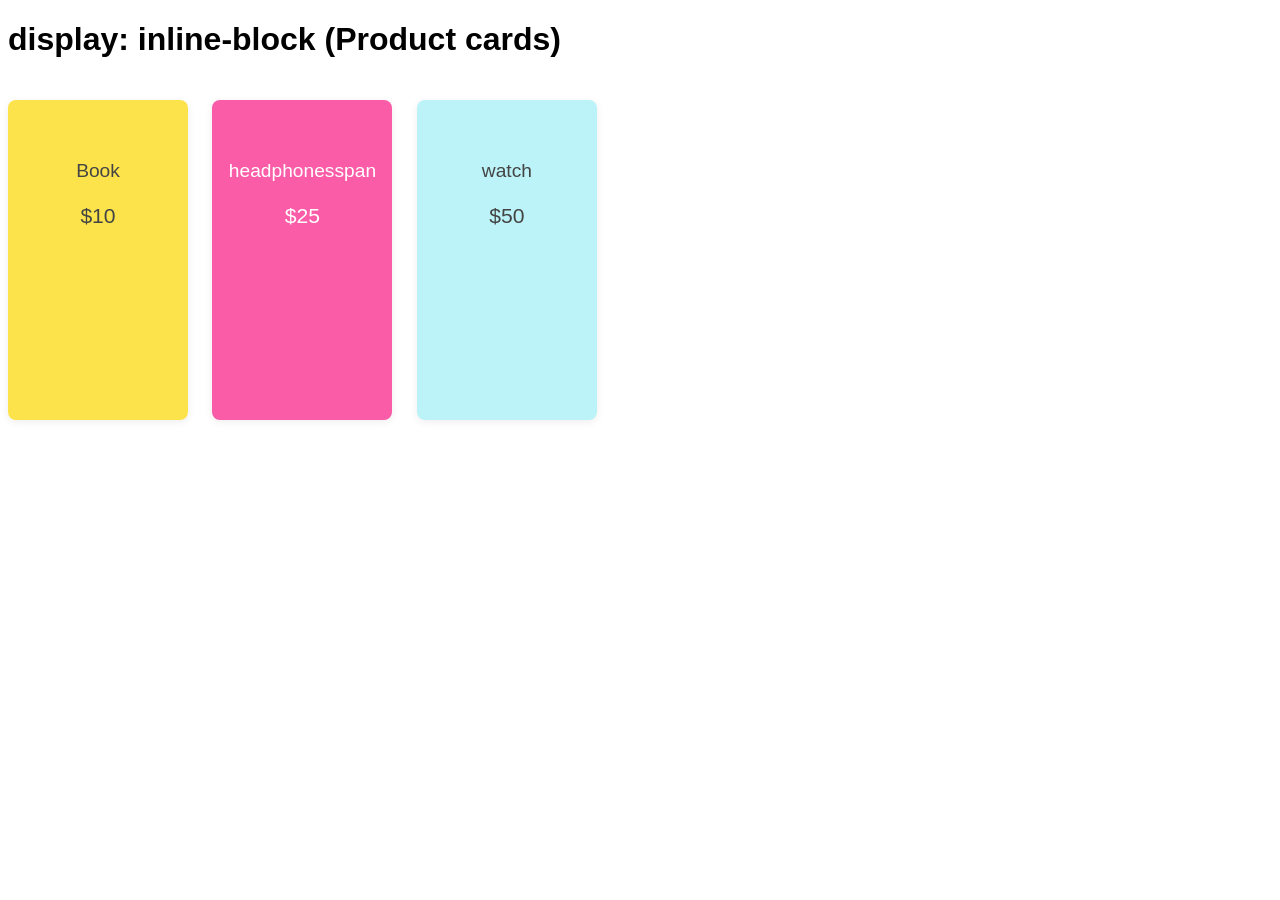
<file: index.html>
<!DOCTYPE html>
<html lang="en">
<head>
    <meta charset="UTF-8">
    <meta name="viewport" content="width=device-width, initial-scale=1.0">
    <title>Document</title>
    <link rel="stylesheet" href="prg_3.css">
</head>
<body>
    <h1>display: inline-block (Product cards)</h1>
    <div class="card book">
        Book
        <span class="price">$10</span>
    </div>
    <div class="card headphones">
        headphonesspan
        <span class="price">$25</span>
    </div>
    <div class="card watch">
        watch
        <span class="price">$50</span>
    </div>
</body>
</html>
</file>
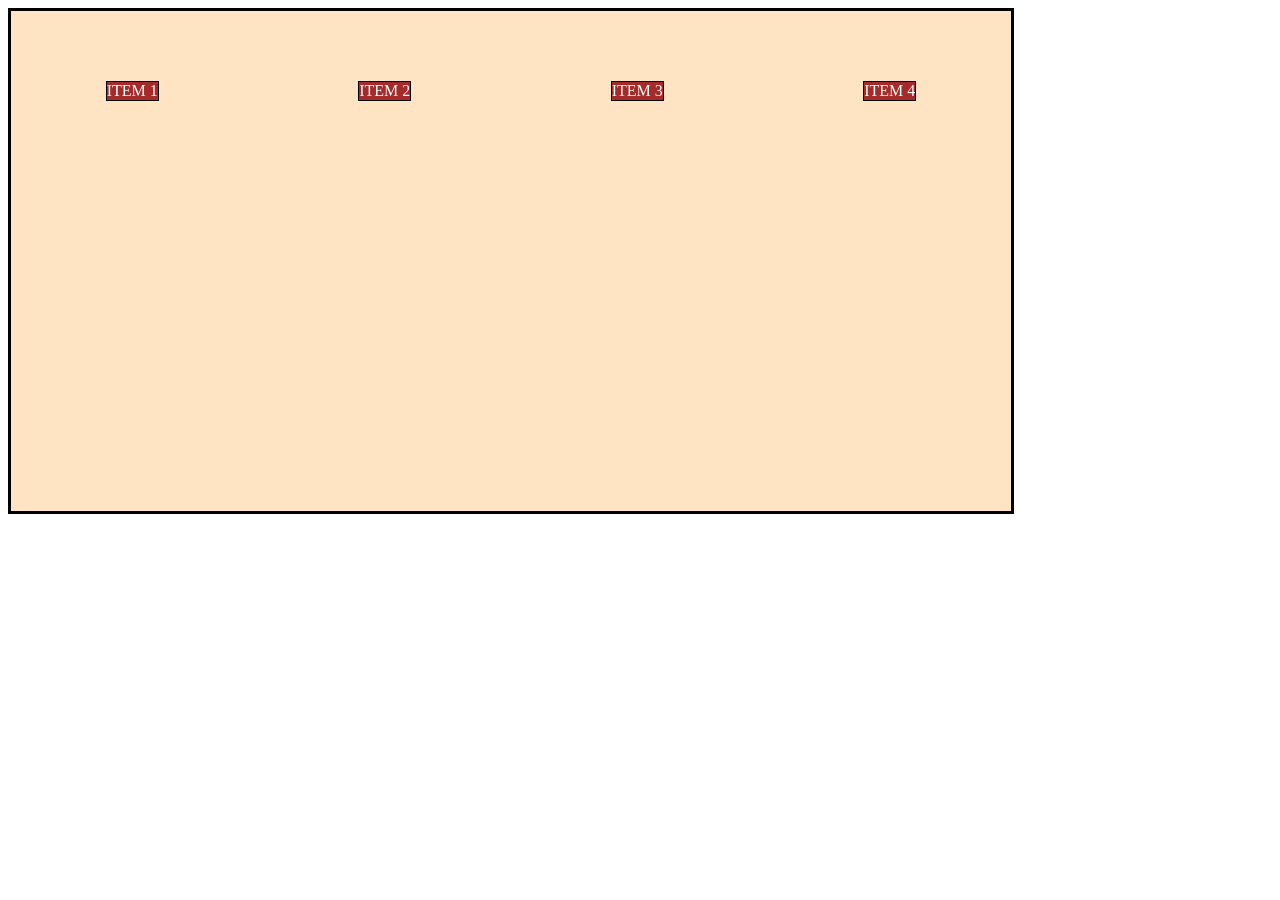
<file: grid.html>
<!DOCTYPE html>
<html lang="en">
<head>
    <meta charset="UTF-8">
    <meta name="viewport" content="width=device-width, initial-scale=1.0">
    <title>Document</title>
    <link rel="stylesheet" href="./grid.css">
</head>
<body>
    <div class="container">
        <div class="item item1">ITEM 1</div>
        <div class="item item2">ITEM 2</div>
        <div class="item item3">ITEM 3</div>
        <div class="item item4">ITEM 4</div>
    </div>
</body>
</html>
</file>
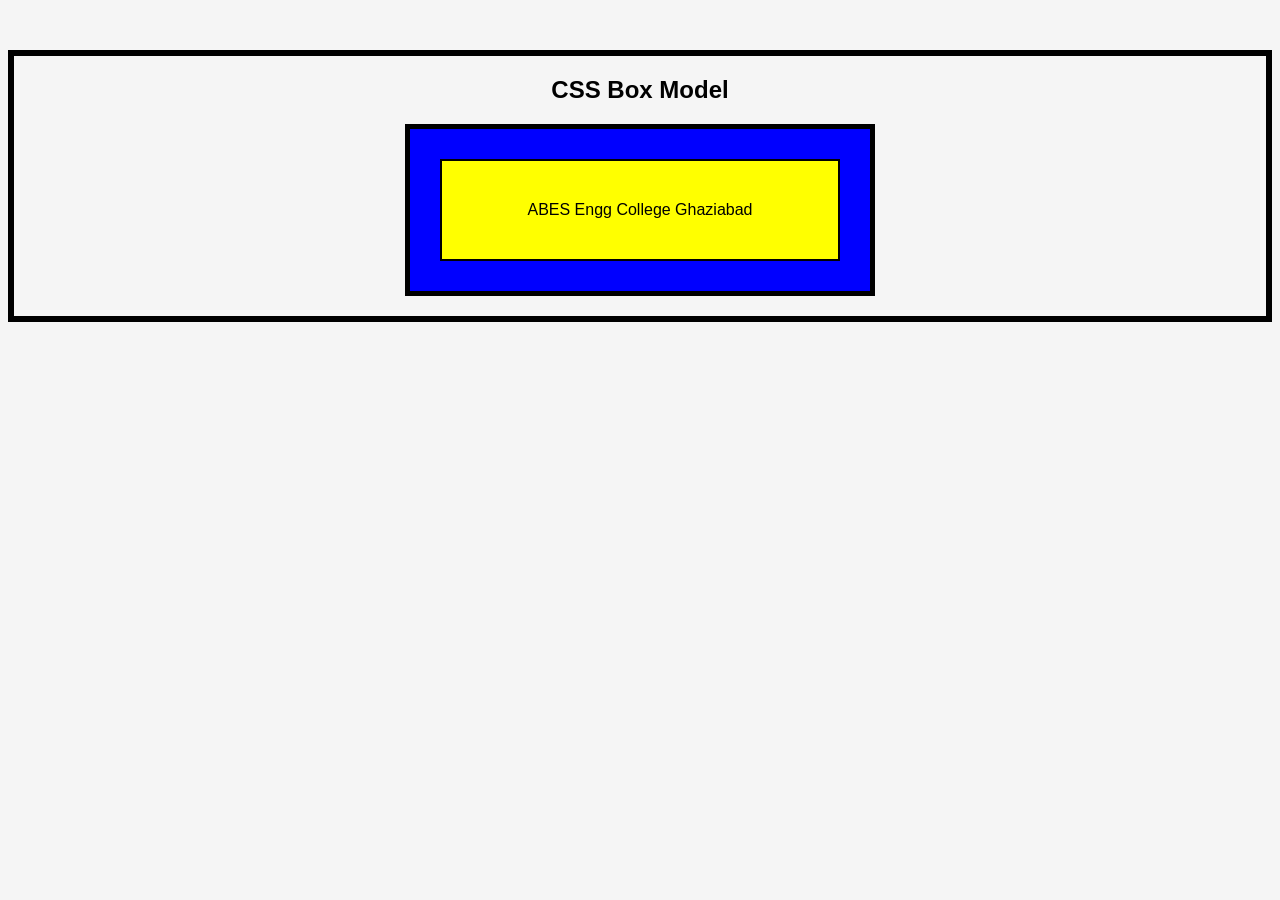
<file: html_1.html>
<!DOCTYPE html>
<html lang="en">
<head>
    <meta charset="UTF-8">
    <meta name="viewport" content="width=device-width, initial-scale=1.0">
    <title>CSS Box Model</title>
    <link rel="stylesheet" href="./prg_1.css">
</head>
<body>
    <h2>CSS Box Model</h2>
    <div class="outer-box">
        <div class="inner-box">
            ABES Engg College Ghaziabad
        </div>
    </div>
</body>
</html>
</file>
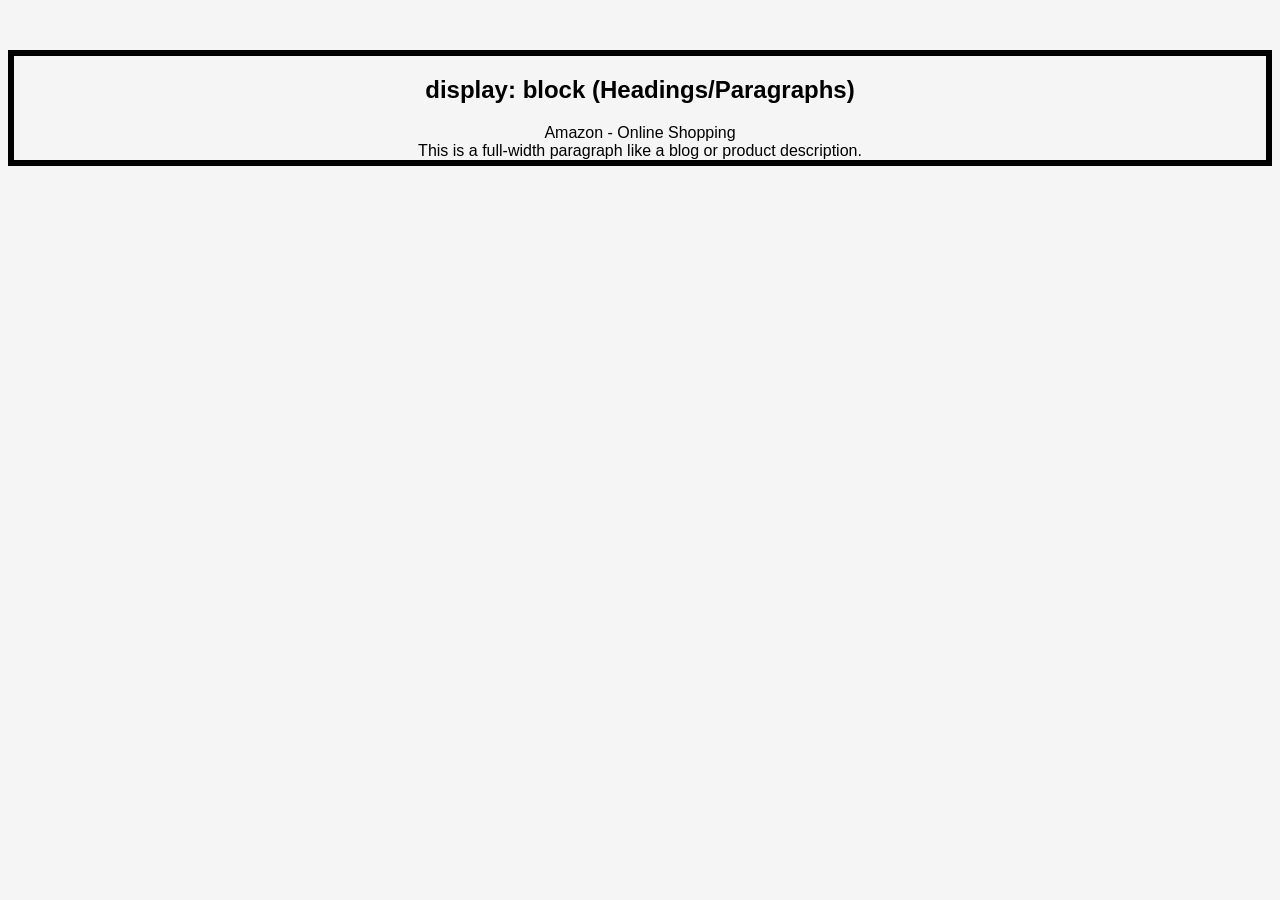
<file: index.html_1.html>
<!DOCTYPE html>
<html lang="en">
<head>
    <meta charset="UTF-8">
    <title>Amazon - Online Shopping Example</title>
    <link rel="stylesheet" href="./prg_2.css ">
</head>
<body>
    <div class="block-example">
        <h2>display: block (Headings/Paragraphs)</h2>
        <div class="heading">Amazon - Online Shopping</div>
        <div class="description">This is a full-width paragraph like a blog or product description.</div>
    </div>
</body>
</html>
</file>
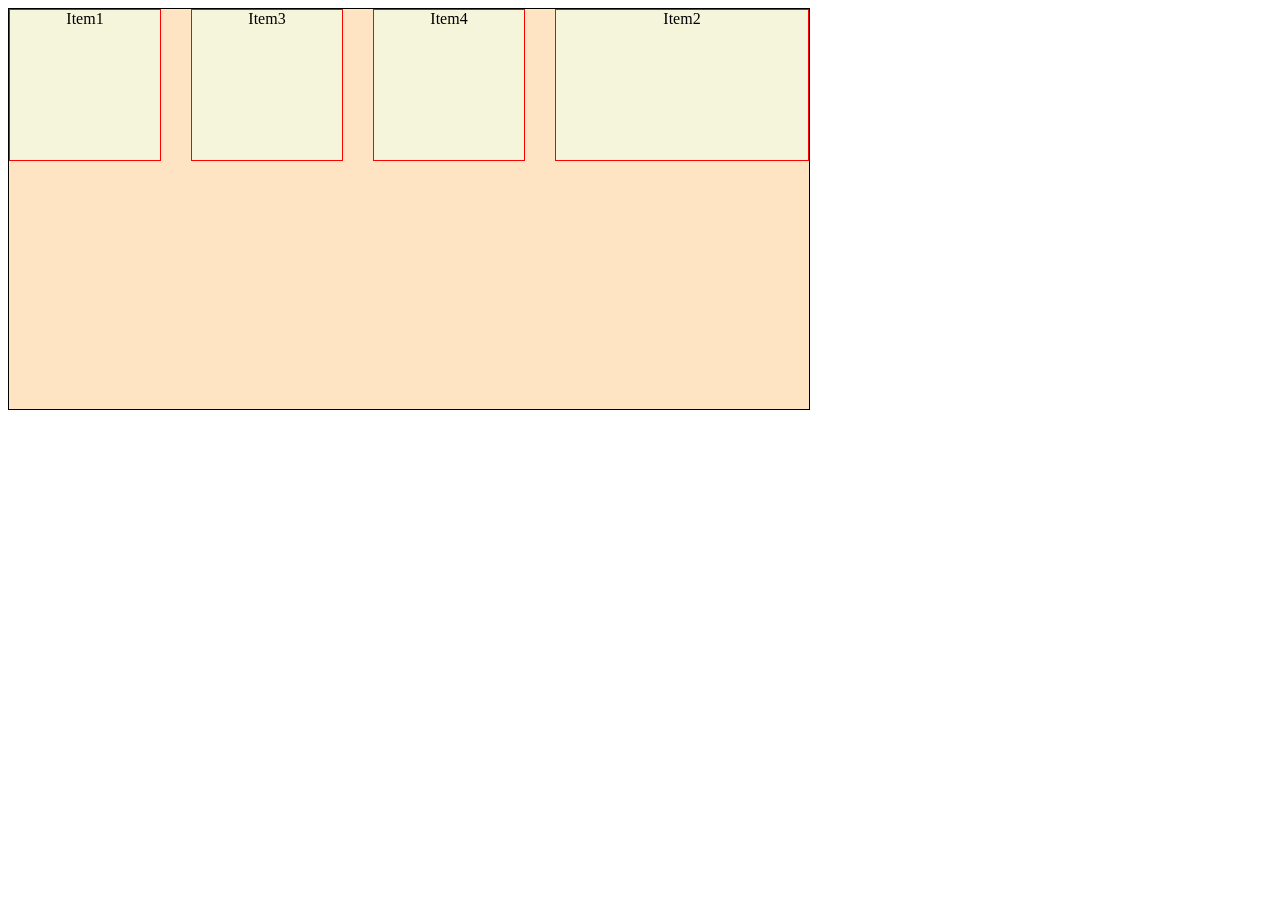
<file: prg_1A.html>
<!DOCTYPE html>
<html lang="en">
<head>
    <meta charset="UTF-8">
    <meta name="viewport" content="width=device-width, initial-scale=1.0">
    <title>Document</title>
    <link rel="stylesheet" href="prg_4.css">
</head>
<body>
    <div class="container">
        <div class="item">Item1</div>
        <div class="item item-2">Item2</div>
        <div class="item">Item3</div>
        <div class="item">Item4</div>
    </div>
</body>
</html>
</file>
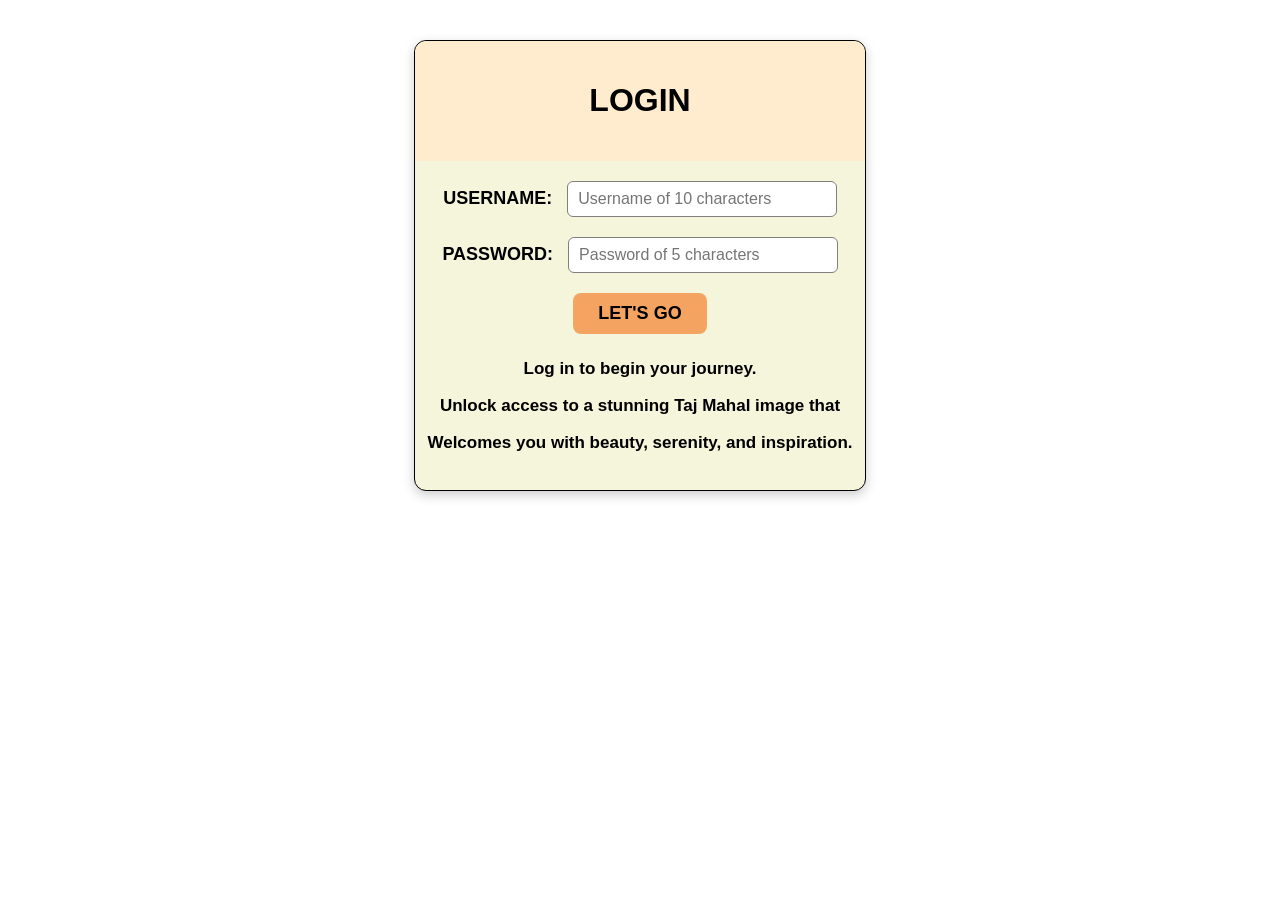
<file: prg_2.html>
<!DOCTYPE html>
<html lang="en">
<head>
    <meta charset="UTF-8">
    <meta name="viewport" content="width=device-width, initial-scale=1.0">
    <title>WELCOME!!</title>
    <link rel="stylesheet" href="prg2A.css">
</head>
<body>
    <div class="Login_form">
        <div class="parent_head">
            <h1>LOGIN</h1>
        </div>
        <form action="Taj_img_1.html" target="_blank">
            <div class="Username">
                <label>USERNAME: </label>
                <input type="text" required maxlength="10" placeholder="Username of 10 characters">
            </div>
            <div class="password">
                <label>PASSWORD: </label>
                <input type="password" required maxlength="5" placeholder="Password of 5 characters">
            </div>
            <div class="button">
                <input type="submit" value="LET'S GO">
            </div>
        </form>
        <div class="text">
            <p>Log in to begin your journey.</p>
            <p>Unlock access to a stunning <b>Taj Mahal</b> image that</p>
            <p>Welcomes you with beauty, serenity, and inspiration.</p>
        </div>
    </div>
</body>
</html>
</file>
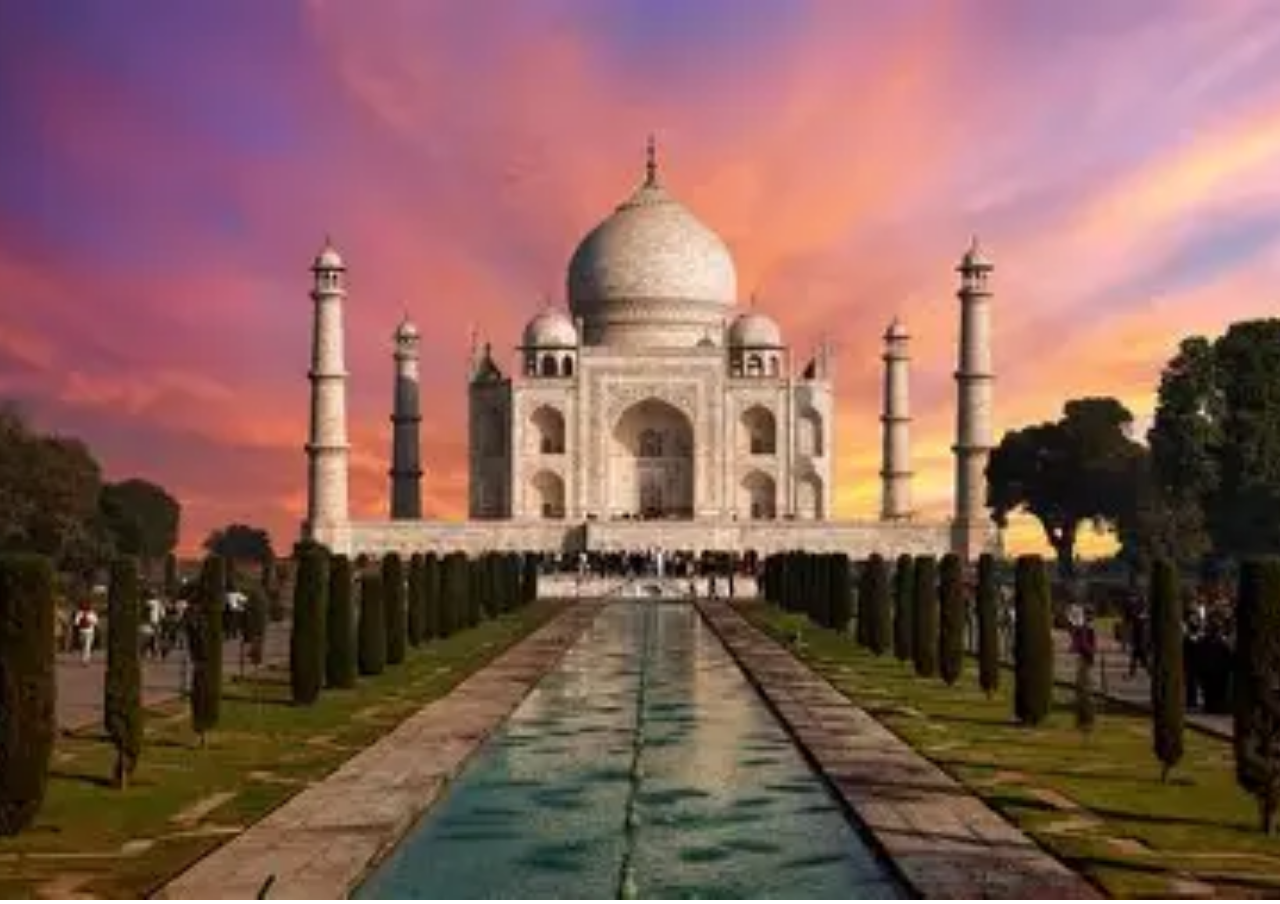
<file: Taj_img_1.html>
<!DOCTYPE html>
<html lang="en">
<head>
    <meta charset="UTF-8">
    <meta name="viewport" content="width=device-width, initial-scale=1.0">
    <title>Taj Mahal</title>
    <style>
        body{
            margin: 0;
            padding: 0;
            height: 100vh;
            width: 100vw;
            overflow: hidden;
        }
        .full-image{
            width: 100%;
            height: 100%;
            object-fit: cover;
        }
    </style>

</head>
<body>
    <img src="Taj_img_1.webp" class="full-image">
</body>
</html>
</file>
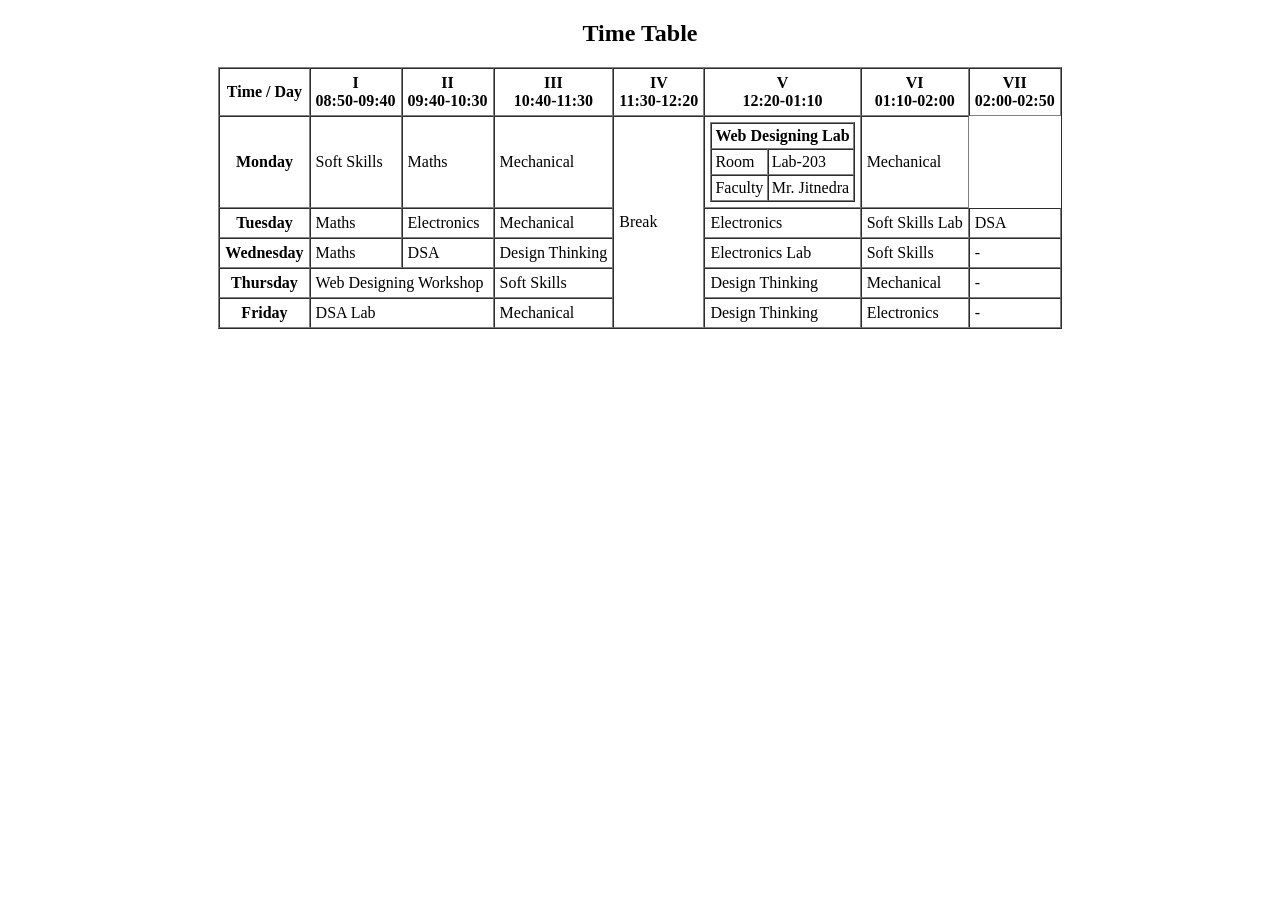
<file: time_table.html>
<!DOCTYPE html>
<html>
<head>
    <title>B.Tech Timetable</title>
</head>
<body>
    <h2 align="center">Time Table</h2>

    <!-- Main Timetable -->
    <table border="1" cellspacing="0" cellpadding="5" align="center">
        <tr>
            <th>Time / Day</th>
            <th>I<br>08:50-09:40</th>
            <th>II<br>09:40-10:30</th>
            <th>III<br>10:40-11:30</th>
            <th>IV<br>11:30-12:20</th>
            <th>V<br>12:20-01:10</th>
            <th>VI<br>01:10-02:00</th>
            <th>VII<br>02:00-02:50</th>
        </tr>


    <tr>
      <th>Monday</th>
      <td>Soft Skills</td>
      <td>Maths</td>
      <td>Mechanical</td>
      <td rowspan="5">Break</td>
      <td>
        <!-- Nested Table starts here -->
        <table border="1" cellspacing="0" cellpadding="3">
          <tr>
            <th colspan="2">Web Designing Lab</th>
          </tr>
          <tr>
            <td>Room</td>
            <td>Lab-203</td>
          </tr>
          <tr>
            <td>Faculty</td>
            <td>Mr. Jitnedra</td>
          </tr>
        </table>
        <!-- Nested Table ends here -->
      </td>
      <td>Mechanical</td>
    </tr>

    <tr>
      <th>Tuesday</th>
      <td>Maths</td>
      <td>Electronics</td>
      <td>Mechanical</td>
      <td>Electronics</td>
      <td>Soft Skills Lab</td>
      <td>DSA</td>
    </tr>

    <tr>
      <th>Wednesday</th>
      <td>Maths</td>
      <td>DSA</td>
      <td>Design Thinking</td>
      <td>Electronics Lab</td>
      <td>Soft Skills</td>
      <td>-</td>
    </tr>

    <tr>
      <th>Thursday</th>
      <td colspan="2">Web Designing Workshop</td>
      <td>Soft Skills</td>      
      <td>Design Thinking</td>
      <td>Mechanical</td>
      <td>-</td>
    </tr>

    <tr>
      <th>Friday</th>
      <td colspan="2">DSA Lab</td>
      <td>Mechanical</td>
      <td>Design Thinking</td>
      <td>Electronics</td>
      <td>-</td>
    </tr>

  </table>

</body>
</html>
</file>
<file: prg_3.css>
body {
            font-family: Arial, sans-serif;
        }
        .container {
            border: 2px solid #888;
            padding: 24px;
            max-width: 800px;
            margin: 40px auto;
            background-color: #fff;
        }
        .title {
            font-size: 1.5em;
            font-weight: bold;
            margin-bottom: 20px;
        }
        .card {
            display: inline-block;
            width: 180px;
            height: 260px;
            vertical-align: top;
            margin: 20px 20px 0 0;
            border-radius: 8px;
            box-shadow: 0 2px 8px rgba(0,0,0,0.07);
            text-align: center;
            font-size: 1.2em;
            padding-top: 60px;
        }
        .card.book {
            background: #fce34b;
            color: #444;
        }
        .card.headphones {
            background: #fa5ca8;
            color: #fff;
        }
        .card.watch {
            background: #bcf3f8;
            color: #444;
        }
        .price {
            display: block;
            font-size: 1.1em;
            margin-top: 22px;
        
        }
</file>
<file: grid.css>
.container{
   height:500px;
    width:1000px;
    background-color: bisque;
    border: solid black;
    border-color: black;
    display: grid;
   /*grid-template-columns:1fr 1fr 1fr 1fr;
    grid-template-rows: 1fr 1fr 1fr 1fr;*/
    grid-template-columns:repeat(4,1fr);
    grid-template-rows: repeat(3,1fr);
    /*grid-template-areas: "header header header header" "main main . sidebar" "footer footer footer footer";*/
    gap:10px;
    /*justify-items: end;*/
    /*justify-items: start;*/
    /*justify-items: stretch;*/
    /*align-items: start;*/
    justify-items: center;
    align-items: center;
    /*justify-content: start;*/
    /*justify-content: end;*/
    /*justify-content: stretch;*/
    justify-content: center;
    align-content: center;
    /*justify-content: space-evenly;*/
}

.item{
    /*height: 100px;
    width: 100px;*/
    background-color: brown;
    border: 1px solid black;
    border-color: black;
    text-align: center;
    align-content: center;
    color: azure;
}
/* .item1{
    grid-area: header;
}

.item2{
    grid-area: main;
}

.item3{
    grid-area: sidebar;
}

.item4{
    grid-area: footer;
} */
</file>
<file: prg_1.css>
body {
    text-align: center;
    font-family: Arial, sans-serif;
    background-color: #f5f5f5;
    margin-top: 50px;
    border: 6px solid;
}

h2 {
    font-weight: bold;
}

.outer-box {
    background-color: blue;
    border: 5px solid black;
    padding: 30px;      /* Padding inside the border */
    margin: 20px auto;  /* Margin around the box */
    width: 400px;
}

.inner-box {
    background-color: yellow;
    padding: 40px;      /* Inner padding */
    border: 2px solid black;
    font-weight: bold;
}
</file>
<file: prg_2.css>
body {
    text-align: center;
    font-family: Arial, sans-serif;
    background-color: #f5f5f5;
    margin-top: 50px;
    border: 6px solid;
}

h2 {
    font-weight: bold;
}

.outer-box {
    background-color: blue;
    border: 5px solid black;
    padding: 30px;      /* Padding inside the border */
    margin: 20px auto;  /* Margin around the box */
    width: 400px;
}

.inner-box {
    background-color: yellow;
    padding: 40px;      /* Inner padding */
    border: 2px solid black;
    font-weight: bold;
}
</file>
<file: prg_4.css>
.container{
     display: flex;
     height: 400px;
     width: 800px;
     border: 1px solid black;
     background-color: bisque;
    /*flexdirection: row;*/
     flex-wrap: wrap;
    /*flex-flow: row ;*/
     /*justify-content: center;*/
     /*justify-content:  space-between;*/
     /*justify-content: flex-end;*/
     /*justify-content: flex-start;*/
     /*justify-content: space-evenly;*/
     /*justify-content: space-around;*/
     /*align-items: baseline;*/
      /*align-items-start;*/
      /*align-content: flex-start;*/
      /*align-content: flex-end;*/
     /*align-content:center;*/
   gap:30px;


}

.item{
    height: 150px;
    width: 150px;
    border: 1px solid red;
    background-color: beige;
    text-align: center;
} 

.item-2{
    order:2;
    flex-grow: 1;
    /*flex-shrink: 2;*/
}

/*

justify content: 
flex-start
flex-end
center
space-between
spcae-around
space evenly 

align items:
flex start
flex end
center
strech
baseline  

align-content:
flex-start
flex-end
center
space-between
spcae-around
space evenly 

gap:10px
gap:30px
gap: 10px 30px

Child properties:
*/
</file>
<file: prg2A.css>
.Login_form{
    width: 450px;
    margin: 40px auto;
    padding: 0 0 20px 0;
    background-color: beige;
    border: 1px solid black;
    border-radius: 12px;
    box-shadow: 0 4px 12px rgba(0,0,0,0.2);
    text-align: center;
    font-family: sans-serif;
}
.parent_head{
    background-color: blanchedalmond;
    padding: 20px 0;
    border-radius: 12px 12px 0 0;
    margin: 0;
}
.Username, .password{
    margin-top: 20px;
}
.Username label, .password label{
    font-size: 18px;
    font-weight: bold;
}
.Username input, .password input{
    padding: 8px 10px;
    margin-left: 10px;
    width: 55%;
    border-radius: 6px;
    border: 1px solid gray;
    font-size: 16px;
}
.button{
    margin-top: 20px;
}
.button input{
    padding: 10px 25px;
    font-size: 18px;
    font-weight: bold;
    background-color: #f4a460;
    border: none;
    border-radius: 8px;
    cursor: pointer;
    transition: 0.3s;
}
.button input:hover{
    background-color: #e48a34;
}
.text{
    margin-top: 25px;
    font-size: 17px;
    font-weight: bold;
}
</file>
